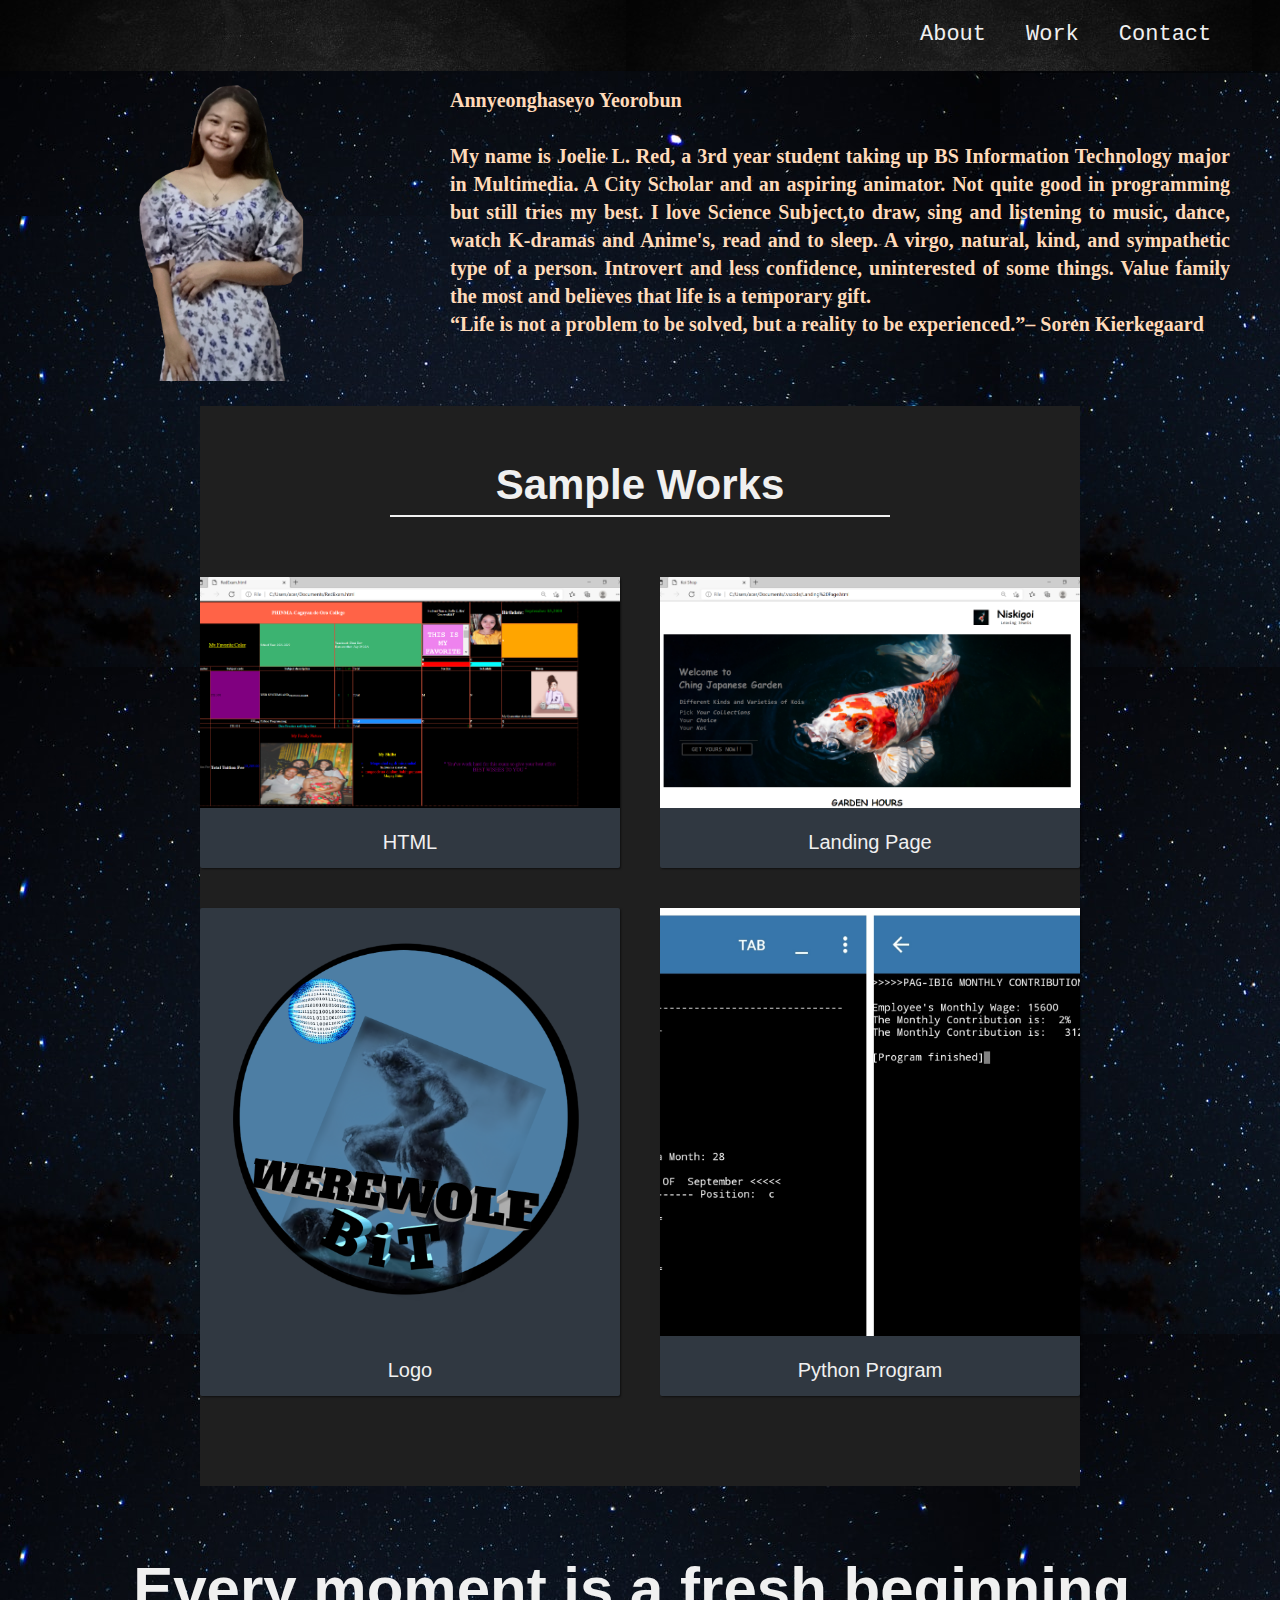
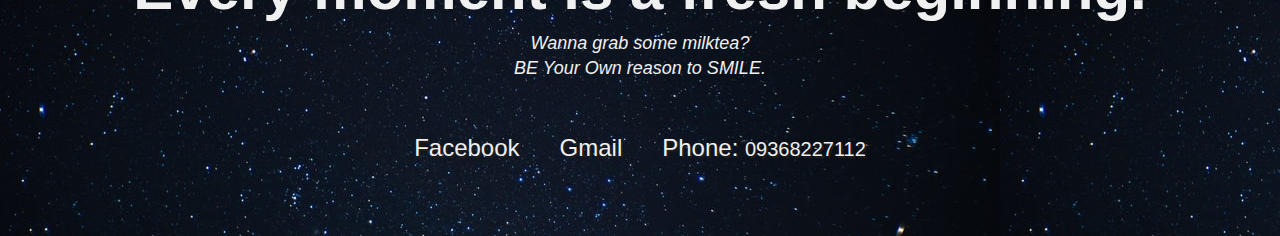
<file: index.html>
<html>
<head>
    <title>Personal Portfolio</title>
    <link rel="stylesheet" href="css.css">
<body background="black.jfif">
    <nav class="navbar">
            <ul class="nav-list"> <li> 
                <a href="#welcome-section">About</a> </li> <li> 
                <a href="#projects">Work</a> </li> <li> 
                <a href="#contact">Contact</a> </li> </ul> 
    </nav> 
    <div class="background">
        <img class="image" src="jr.png" alt="joelie">
        <p class="one"><b>Annyeonghaseyo Yeorobun<br><br>My name is Joelie L. Red, a 3rd year student taking up BS Information Technology major in Multimedia. A City Scholar and an aspiring animator. Not quite good in programming but still tries my best. I love Science Subject,to draw, sing and listening to music, dance, watch K-dramas and Anime's, read and to sleep. A virgo, natural, kind, and sympathetic type of a person. Introvert and less confidence, uninterested of some things. Value family the most and believes that life is a temporary gift.<br> “Life is not a problem to be solved, but a reality to be experienced.”– Soren Kierkegaard</b></p>
    </div>
    <section id="projects" class="projects-section"> 
        <h2 class="projects-section-header">Sample Works</h2> 
    <div class="projects-grid"> 
        <a href="file:///C:/Users/acer/Documents/.vscode/RedExam.html" target="_blank" class="project project-tile" > 
            <img class="project-image" src="Html.png" alt="project" /> 
            <p class="project-title"> 
            <span class="code"></span> HTML <span class="code"></span> </p> </a> 
        <a href="file:///C:/Users/acer/Documents/.vscode/Landing%20Page.html"target="_blank" class="project project-tile" > 
            <img class="project-image" src="Landing Page.png" alt="project" /> 
            <p class="project-title"> 
            <span class="code"></span> Landing Page <span class="code"></span> </p> </a> 
        <a target="_blank" class="project project-tile" > 
            <img class="project-image" src="logo.png" alt="project" /> 
            <p class="project-title"> 
            <span class="code"></span> Logo <span class="code"></span> </p> </a> 
        <a target="_blank" class="project project-tile" > 
            <img class="project-image" src="P.jpg" alt="project" />
            <p class="project-title"> 
            <span class="code"></span> Python Program <span class="code"></span> </p> </a> 
    </section> 

    <section id="contact" class="contact-section"> 
    <div class="contact-section-header"> 
        <h2>Every moment is a fresh beginning.</h2> 
        <p>Wanna grab some milktea?</p>
        <p>BE Your Own reason to SMILE.</p> 
    </div> 
    <div class="contact-links"> 
        <a href="https://facebook.com//joelie.red.35" target="_blank" class="btn contact-details" >
        <i class="fab fa-facebook-square"></i> Facebook</a > 
        <a href="https://mail.Google.com/mail/redjoelie3@gmail.com" class="btn contact-details" >
        <i class="fas fa-at"></i> Gmail </a > 
        <a href="Cellphone Number: 0936822...." target="blank" class="btn contact-details" >
        <i class="fas fa-mobile-alt"></i> Phone: <small>09368227112</small></a >                                 
    </div> 
</section> 
 
    </body>
</head>
</html>
</file>
<file: css.css>
:root { 
    --main-white: #f0f0f0; --main-red: #be3144; --main-blue: #45567d; --main-gray: #303841; 
}
* { 
    margin: 0; 
    padding: 0; 
}  
*, *
::before, *
::after {
     box-sizing: inherit; 
} 
html { 
     box-sizing: border-box; 
     font-size: 62.5%; 
     scroll-behavior: smooth;
} 
 @media (max-width: 75em) 
 { 
html { 
    font-size: 60%; 
} 
} 
@media (max-width: 61.25em) 
{ 
    html { 
        font-size: 58%; } 
} 
@media (max-width: 28.75em) 
 { 
html { font-size: 55%; } 
}
.navbar { 
    display: flex;
    width: 100%; 
    box-shadow: 0 2px 0 rgba(0, 0, 0, 0.4); 
    z-index: 10;
    background-image: url(b1.jpg); 
} 
.nav-list { 
    display: flex; 
    margin-right: 2rem; 
    font-size: 20px;
    border-radius: 20px;
    padding-left: 900px;
    color: black;
    font-family: monospace;


} 
@media (max-width: 28.75em) { 
.nav { 
    justify-content: center; 
} 
.nav-list { 
    margin: 0 1rem; 
} 
} 
.nav-list a { 
    display: block; 
    font-size: 2.2rem; 
    padding: 2rem;

}
 .nav-list a:hover
{ 
    padding-top: 20px;
    border-radius: 20px;
    font-size: 20px;
    font-family: monospace;
    border: 2px solid white;
} 
 
body { 
    font-family: 'Poppins', sans-serif; 
    font-size: 1.8rem; 
    font-weight: 400; 
    line-height: 1.4; 
    color: var(--main-white);
}
h1, h2 { 
    font-family: 'Raleway', sans-serif; 
    font-weight: 700; 
    text-align: center; } 
h1 { 
    font-size: 6rem; } 
h2 { 
    font-size: 4.2rem; 
} 
ul { 
    list-style: none; 
} 
a { 
    text-decoration: none; 
    color: var(--main-white); 
} 
img { 
    display: block; width: 100%; 
}
.background{
    background-image: url(black.jfif);
    background-repeat: no-repeat;
    margin-top: 0px;
    height: 145px;
    margin-right: 0px;

}
.image{
    height: 300px;
    width: 450px; 
    object-fit: cover;
    margin-top: 10px;
    padding-left: 0px;
    float: left;
    
}
p.one{
    color: peachpuff;
    font-family: cursive;
    padding-top: 15px;
    font-size: 20px;
    text-align: justify;
    padding-right: 50px;
}   
.projects-section 
{ 
    text-align: center; 
    padding-top: 50px; 
    background: #1f1f1f;
    margin-left: 200px;
    margin-right: 200px;
    padding-bottom: 50px; 
    margin-top: 190px;
} 
.projects-section-header 
{ 
    max-width: 500px; 
    margin: 0 auto 6rem auto;
    border-bottom: 0.2rem solid var(--main-white); 
}
@media (max-width: 28.75em) 
{
.projects-section-header
{ 
      font-size: 4rem; 
} 
} 
.projects-grid 
{ 
    display: grid; 
    grid-template-columns: repeat(auto-fit, minmax(320px, 1fr)); 
    grid-gap: 4rem; 
    width: 100%; 
    max-width: 1200px; 
    margin: 20 auto; 
    margin-bottom: 4rem; 
} 
@media (max-width: 30.625em) 
{ 
.projects-section {
     padding: 6rem 1rem; 
} 
.projects-grid 
{ 
    grid-template-columns: 1fr;
} 
} 
.project 
{ 
    background: var(--main-gray); 
    box-shadow: 1px 1px 2px rgba(0, 0, 0, 0.5); 
    border-radius: 2px; 
} 
.code { 
    color: var(--main-gray); 
    transition: color 0.3s ease-out; 
} 
.project:hover .code 
{ 
    color: #ff7f50; 
} 
.project-image 
{ 
    height: calc(100% - 6rem); 
    width: 100%; 
    object-fit: cover; 
} 
.project-title 
{ 
    font-size: 2rem; 
    padding: 2rem 0.5rem; 
}
.btn 
{ 
     display: inline-block; 
     padding: 1rem 2rem; 
     border-radius: 2px; 
} 
.btn-show-all 
{ 
    font-size: 2rem; 
    background: var(--main-gray); 
    transition: background 0.3s ease-out; 
} 
.btn-show-all:hover 
{ 
    background: var(--main-red); 
} 
.btn-show-all:hover > 
i { 
    transform: translateX(2px); 
} 
.btn-show-all > 
i {
    margin-left: 10px; 
    transform: translateX(0); 
    transition: transform 0.3s ease-out; 
} 
.contact-section 
{
    display: flex; 
    flex-direction: column; 
    justify-content: center; 
    align-items: center; 
    text-align: center; 
    width: 100%; 
    height: 350px; 
    padding: 0 2rem; 
}
.contact-section-header >
  h2 { 
      font-size: 6rem; 
    } @media (max-width: 28.75em) 
{ 
.contact-section-header > 
h2 { font-size: 4rem; } 
} 
.contact-section-header >
 p { 
     font-style: italic; }     
.contact-links { 
    display: flex; 
    justify-content: center; 
    width: 100%; 
    max-width: 980px;
    margin-top: 4rem; 
    flex-wrap: wrap; 
} 
.contact-details
 { 
     font-size: 2.4rem; 
     text-shadow: 2px 2px 1px #1f1f1f; 
     transition: transform 0.3s ease-out; 
} 
.contact-details:hover 
{ 
    transform: translateY(8px); 
}
</file>
